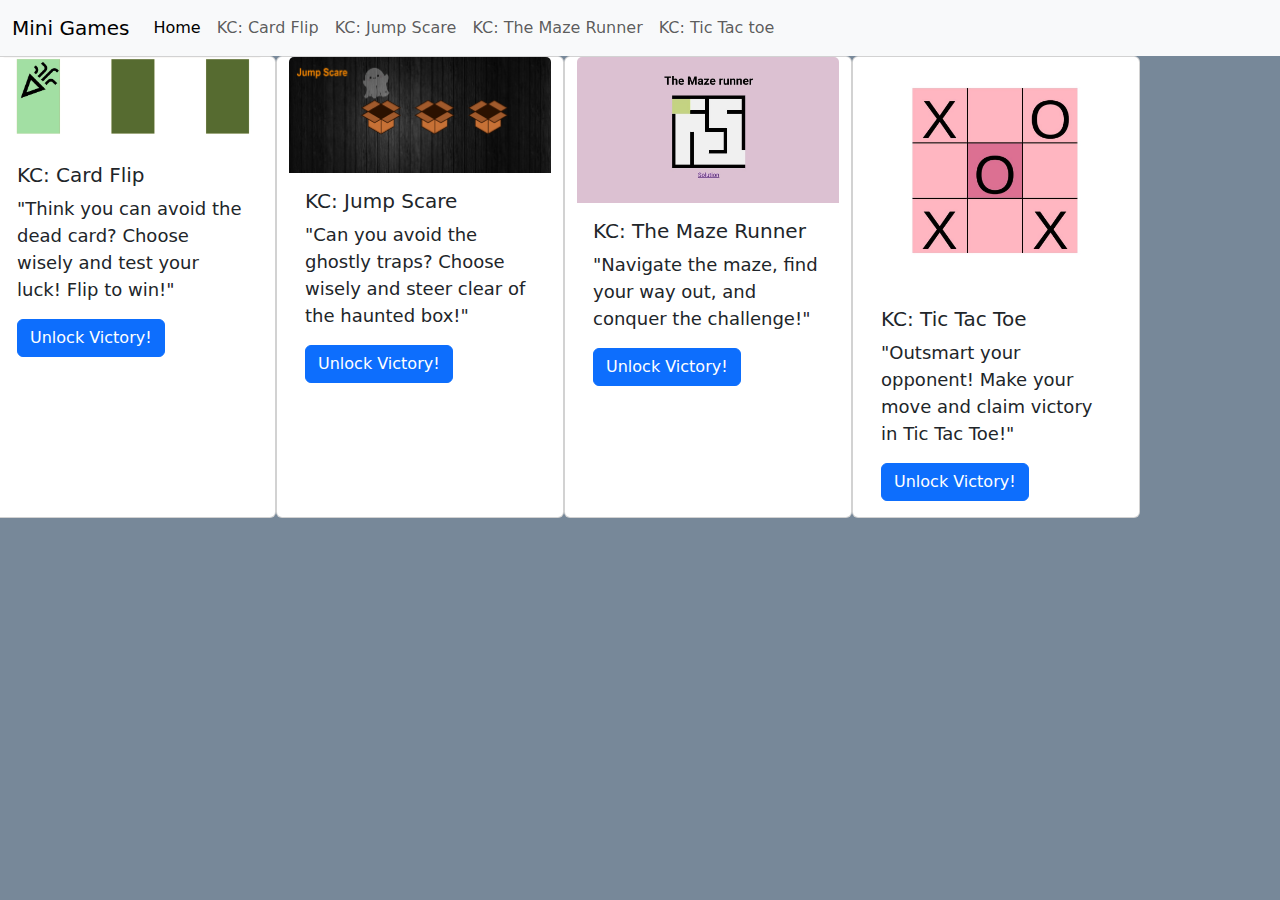
<file: index.html>
<!doctype html>
<html lang="en">
  <head>
    <meta charset="utf-8">
    <meta name="viewport" content="width=device-width, initial-scale=1">
    <title>Mini Game</title>
    <link href="https://cdn.jsdelivr.net/npm/bootstrap@5.3.3/dist/css/bootstrap.min.css" rel="stylesheet" integrity="sha384-QWTKZyjpPEjISv5WaRU9OFeRpok6YctnYmDr5pNlyT2bRjXh0JMhjY6hW+ALEwIH" crossorigin="anonymous">
    <link rel="stylesheet" href="styles.css">
  </head>
  <body>
    <nav class="navbar navbar-expand-lg bg-body-tertiary">
        <div class="container-fluid">
          <a class="navbar-brand" href="#">Mini Games</a>
          <button class="navbar-toggler" type="button" data-bs-toggle="collapse" data-bs-target="#navbarNavDropdown" aria-controls="navbarNavDropdown" aria-expanded="false" aria-label="Toggle navigation">
            <span class="navbar-toggler-icon"></span>
          </button>
          <div class="collapse navbar-collapse" id="navbarNavDropdown">
            <ul class="navbar-nav">
              <li class="nav-item">
                <a class="nav-link active" aria-current="page" href="index.html">Home</a>
              </li>
              <li class="nav-item">
                <a class="nav-link" href="games/card flip/index.html">KC: Card Flip</a>
              </li>
              <li class="nav-item">
                <a class="nav-link" href="games/jump scare/index.html">KC: Jump Scare</a>
              </li>
              <li class="nav-item">
                <a class="nav-link" href="games/the maze runner/index.html">KC: The Maze Runner</a>
              </li>
              <li class="nav-item">
                <a class="nav-link" href="games/tic tac toe/index.html">KC: Tic Tac toe</a>
              </li>
            </ul>
          </div>
        </div>
      </nav>
      <div class="row">
        <div class="card" style="width: 18rem;">
          <img src="images/Card Flip Game.jpg" class="card-img-top" alt="KC: Card Flip Game">
          <div class="card-body">
            <h5 class="card-title">KC: Card Flip</h5>
            <p class="card-text">"Think you can avoid the dead card? Choose wisely and test your luck! Flip to win!"</p>
            <a href="games/card flip/index.html" class="btn btn-primary">Unlock Victory!</a>
          </div>
        </div>
        <div class="card" style="width: 18rem;">
          <img src="images/Ghost Game.jpg" class="card-img-top" alt="KC: Jump Scare">
          <div class="card-body">
            <h5 class="card-title">KC: Jump Scare</h5>
            <p class="card-text">"Can you avoid the ghostly traps? Choose wisely and steer clear of the haunted box!"</p>
            <a href="games/jump scare/index.html" class="btn btn-primary">Unlock Victory!</a>
          </div>
        </div>
        <div class="card" style="width: 18rem;">
          <img src="images/Maze Game.jpg" class="card-img-top" alt="KC: The Maze Runner">
          <div class="card-body">
            <h5 class="card-title">KC: The Maze Runner</h5>
            <p class="card-text">"Navigate the maze, find your way out, and conquer the challenge!"</p>
            <a href="games/the maze runner/index.html" class="btn btn-primary">Unlock Victory!</a>
          </div>
        </div>
        <div class="card" style="width: 18rem;">
          <img src="images/tic tac toe.jpg" class="card-img-top" alt="KC: Tic Tac Toe">
          <div class="card-body">
            <h5 class="card-title">KC: Tic Tac Toe</h5>
            <p class="card-text">"Outsmart your opponent! Make your move and claim victory in Tic Tac Toe!"</p>
            <a href="games/tic tac toe/index.html" class="btn btn-primary">Unlock Victory!</a>
          </div>
        </div>
      </div>
    <script src="https://cdn.jsdelivr.net/npm/bootstrap@5.3.3/dist/js/bootstrap.bundle.min.js" integrity="sha384-YvpcrYf0tY3lHB60NNkmXc5s9fDVZLESaAA55NDzOxhy9GkcIdslK1eN7N6jIeHz" crossorigin="anonymous"></script>
  </body>
</html>
</file>
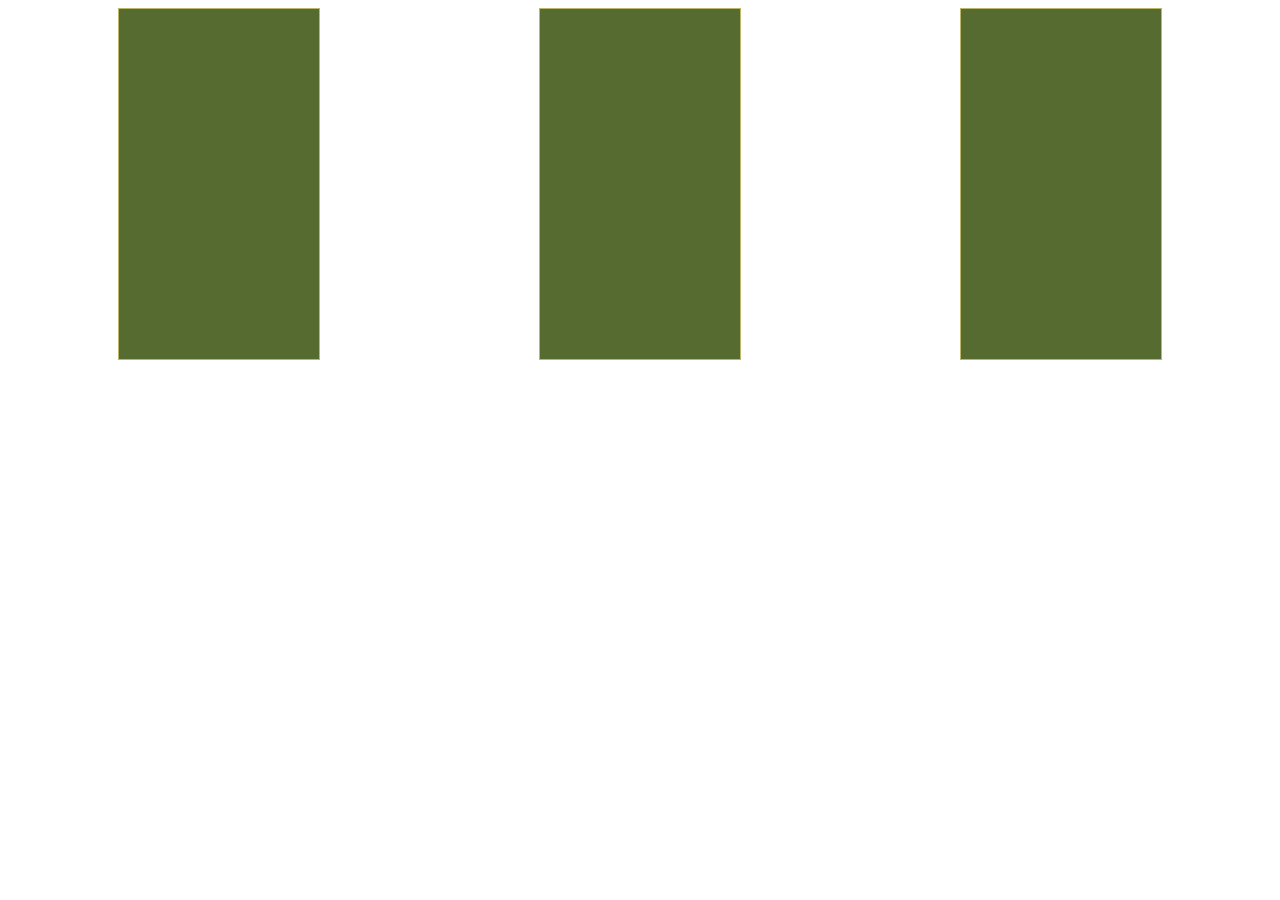
<file: games/card flip/index.html>
<!DOCTYPE html>
<html>
  <head>
    <title>Card Game</title>
    <link rel="stylesheet" href="styles.css" />
  </head>
  <body>
    <main>
      <div class="flip-card">
        <div class="flip-card-inner">
          <div class="flip-card-front"></div>
          <div class="flip-card-back win">
            <svg xmlns="http://www.w3.org/2000/svg" viewBox="0 -960 960 960" fill="black"><path d="m80-80 200-560 360 360L80-80Zm132-132 282-100-182-182-100 282Zm370-246-42-42 224-224q32-32 77-32t77 32l24 24-42 42-24-24q-14-14-35-14t-35 14L582-458ZM422-618l-42-42 24-24q14-14 14-34t-14-34l-26-26 42-42 26 26q32 32 32 76t-32 76l-24 24Zm80 80-42-42 144-144q14-14 14-35t-14-35l-64-64 42-42 64 64q32 32 32 77t-32 77L502-538Zm160 160-42-42 64-64q32-32 77-32t77 32l64 64-42 42-64-64q-14-14-35-14t-35 14l-64 64ZM212-212Z"/></svg>
          </div>
        </div>
      </div>

      <div class="flip-card">
        <div class="flip-card-inner">
          <div class="flip-card-front"></div>
          <div class="flip-card-back lose">
            <svg xmlns="http://www.w3.org/2000/svg" viewBox="0 -960 960 960" fill="black"><path d="M240-80v-170q-39-17-68.5-45.5t-50-64.5q-20.5-36-31-77T80-520q0-158 112-259t288-101q176 0 288 101t112 259q0 42-10.5 83t-31 77q-20.5 36-50 64.5T720-250v170H240Zm80-80h40v-80h80v80h80v-80h80v80h40v-142q38-9 67.5-30t50-50q20.5-29 31.5-64t11-74q0-125-88.5-202.5T480-800q-143 0-231.5 77.5T160-520q0 39 11 74t31.5 64q20.5 29 50.5 50t67 30v142Zm100-200h120l-60-120-60 120Zm-80-80q33 0 56.5-23.5T420-520q0-33-23.5-56.5T340-600q-33 0-56.5 23.5T260-520q0 33 23.5 56.5T340-440Zm280 0q33 0 56.5-23.5T700-520q0-33-23.5-56.5T620-600q-33 0-56.5 23.5T540-520q0 33 23.5 56.5T620-440ZM480-160Z"/></svg>
            </svg>
          </div>
        </div>
      </div>

      <div class="flip-card">
        <div class="flip-card-inner">
          <div class="flip-card-front"></div>
          <div class="flip-card-back lose">
            <svg xmlns="http://www.w3.org/2000/svg" viewBox="0 -960 960 960" fill="black"><path d="M240-80v-170q-39-17-68.5-45.5t-50-64.5q-20.5-36-31-77T80-520q0-158 112-259t288-101q176 0 288 101t112 259q0 42-10.5 83t-31 77q-20.5 36-50 64.5T720-250v170H240Zm80-80h40v-80h80v80h80v-80h80v80h40v-142q38-9 67.5-30t50-50q20.5-29 31.5-64t11-74q0-125-88.5-202.5T480-800q-143 0-231.5 77.5T160-520q0 39 11 74t31.5 64q20.5 29 50.5 50t67 30v142Zm100-200h120l-60-120-60 120Zm-80-80q33 0 56.5-23.5T420-520q0-33-23.5-56.5T340-600q-33 0-56.5 23.5T260-520q0 33 23.5 56.5T340-440Zm280 0q33 0 56.5-23.5T700-520q0-33-23.5-56.5T620-600q-33 0-56.5 23.5T540-520q0 33 23.5 56.5T620-440ZM480-160Z"/></svg>
            </svg>
          </div>
        </div>
      </div>
    </main>
  </body>
</html>
</file>
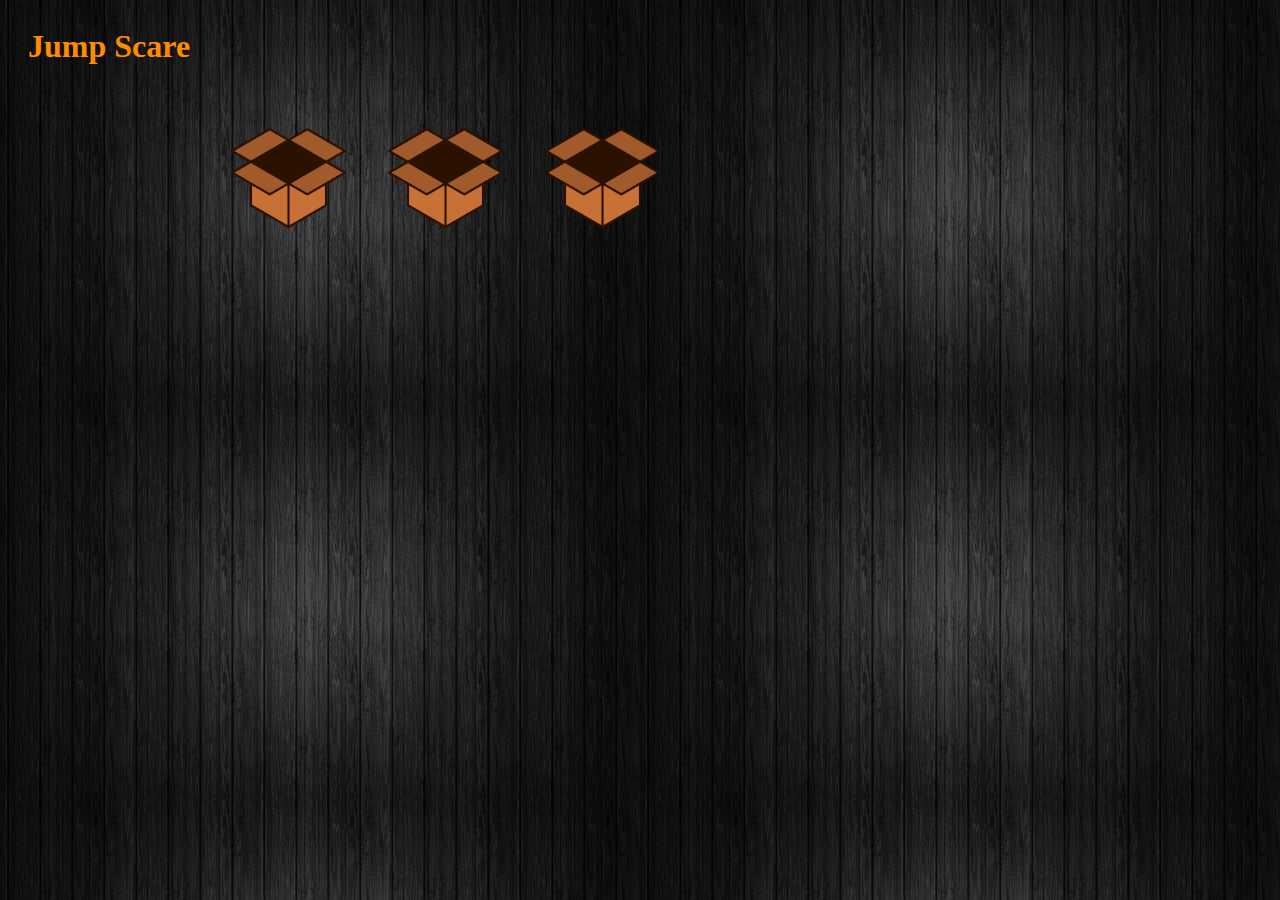
<file: games/jump scare/index.html>
<!DOCTYPE html>
<html lang="en">
  <head>
    <meta charset="UTF-8" />
    <meta name="viewport" content="width=device-width, initial-scale=1.0" />
    <meta http-equiv="X-UA-Compatible" content="ie=edge" />
    <title>HTML + CSS</title>
    <link rel="stylesheet" href="styles.css" />
  </head>
  <body>
    <h1>Jump Scare</h1>

    <div>
      <div class="ghost-wrapper">
        <img id="ghost1" class="ghost hide" src="images/ghost.png" />
      </div>
      <img
        id="box1"
        src="images/box.png"
        onmouseover="hoverBox(1)"
        onmouseout="reset()"
      />
    </div>
    <div>
      <div class="ghost-wrapper">
        <img id="ghost2" class="ghost hide" src="images/ghost.png" />
      </div>
      <img
        id="box2"
        src="images/box.png"
        onmouseover="hoverBox(2)"
        onmouseout="reset()"
      />
    </div>
    <div>
      <div class="ghost-wrapper">
        <img id="ghost3" class="ghost hide" src="images/ghost.png" />
      </div>
      <img
        id="box3 "
        src="images/box.png"
        onmouseover="hoverBox(3)"
        onmouseout="reset()"
      />
    </div>

    <script src="games.js"></script>
  </body>
</html>
</file>
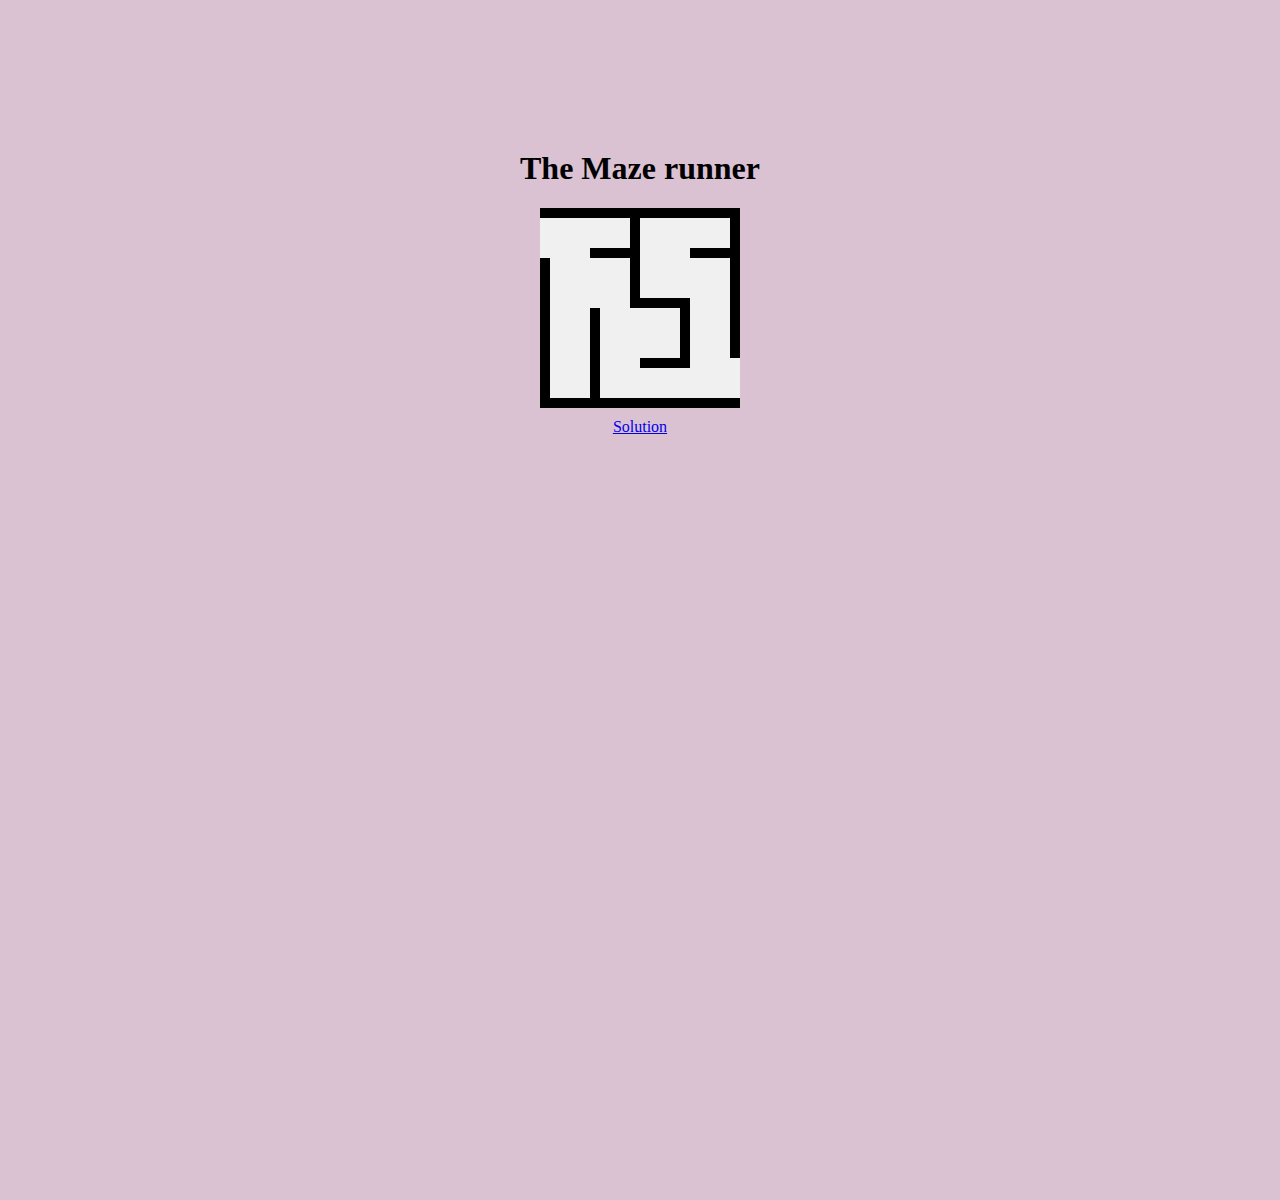
<file: games/the maze runner/index.html>
<!DOCTYPE html>
<!--  
Author: Kulthida Chanana
File Name: index.html
Date: 08/29/2024
-->
<html lang="en">
  <head>
    <meta charset="UTF-8" />
    <meta name="viewport" content="width=device-width, initial-scale=1.0" />
    <meta http-equiv="X-UA-Compatible" content="ie=edge" />
    <title>Index</title>
    <link rel="stylesheet" href="styles.css" />
  </head>
  <body>
    <main>
      <h1>The Maze runner</h1>
      <div class="maze">
        <div class="row">
          <div class="block wall-top"></div>
          <div class="block wall-top wall-right wall-bottom"></div>
          <div class="block wall-top"></div>
          <div class="block wall-top wall-right wall-bottom"></div>
        </div>
        <div class="row">
          <div class="block wall-left"></div>
          <div class="block wall-right"></div>
          <div class="block wall-bottom"></div>
          <div class="block wall-right"></div>
        </div>
        <div class="row">
          <div class="block wall-left"></div>
          <div class="block wall-left"></div>
          <div class="block wall-right"></div>
          <div class="block wall-right"></div>
        </div>
        <div class="row">
          <div class="block wall-left wall-bottom"></div>
          <div class="block wall-left wall-bottom"></div>
          <div class="block wall-top wall-bottom"></div>
          <div class="block wall-bottom"></div>
        </div>
      </div>
    </main>
    <header>
      <nav>
        <a href="solution.html">Solution</a>
      </nav>
    </header>
  </body>
</html>
</file>
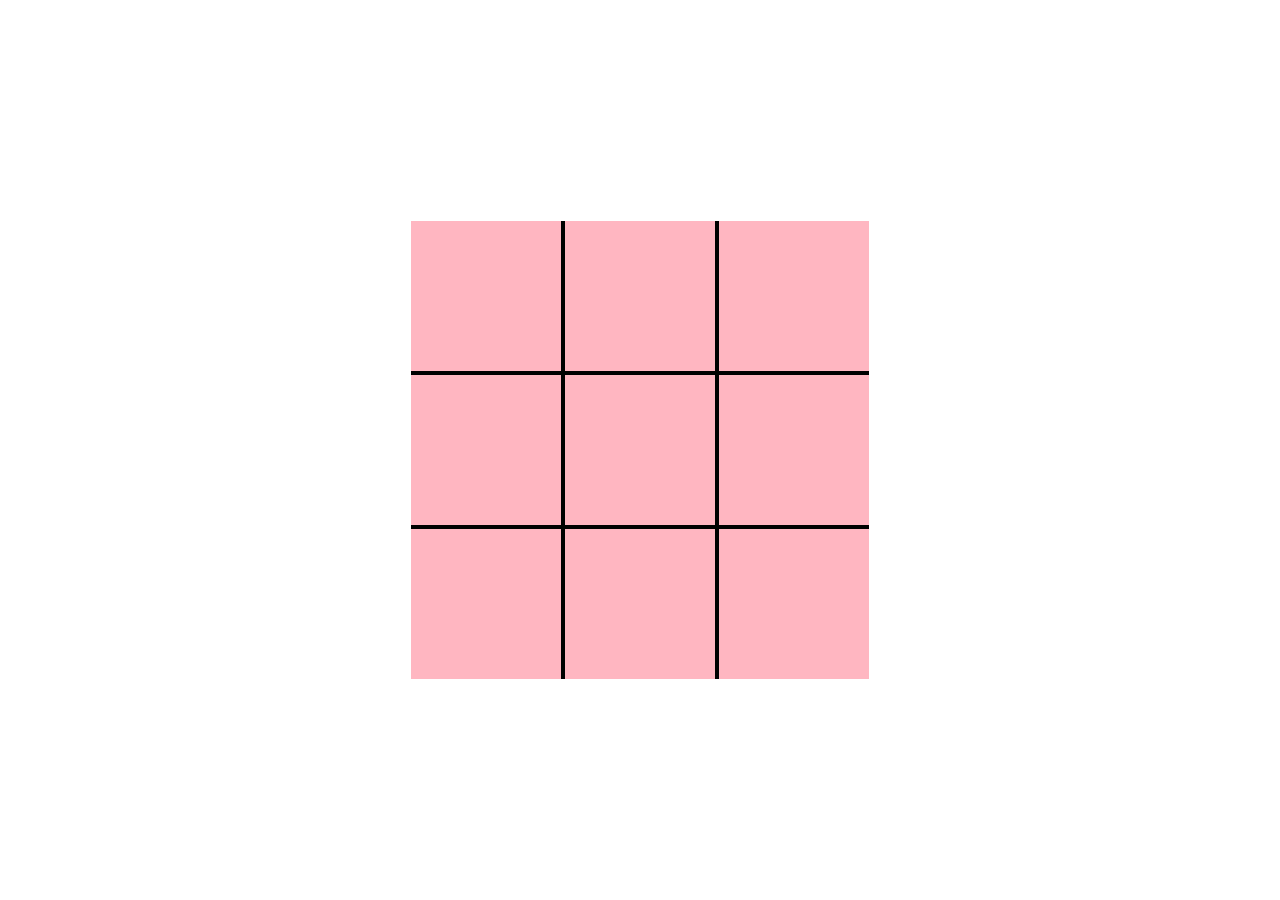
<file: games/tic tac toe/index.html>
<!DOCTYPE html>
<html lang="en">
  <head>
    <meta charset="UTF-8" />
    <meta name="viewport" content="width=device-width, initial-scale=1.0" />
    <meta http-equiv="X-UA-Compatible" content="ie=edge" />
    <title>HTML + CSS</title>
    <link rel="stylesheet" href="styles.css" />

    <script src="jquery-3.7.1.slim.min.js"></script>
    <script src="tictactoe.script.js"></script>
  </head>
  <body>
    <!--tic tac toe game-->
    <main>
      <div class="row">
        <div class="square bbottom bright"></div>
        <div class="square bleft bbottom bright"></div>
        <div class="square bleft bbottom"></div>
      </div>
      <div class="row">
        <div class="square btop bright bbottom"></div>
        <div class="square btop bright bbottom bleft"></div>
        <div class="square btop bbottom bleft"></div>
      </div>
      <div class="row">
        <div class="square btop bright"></div>
        <div class="square btop bright bleft"></div>
        <div class="square btop bleft"></div>
      </div>
    </main>
  </body>
</html>
</file>
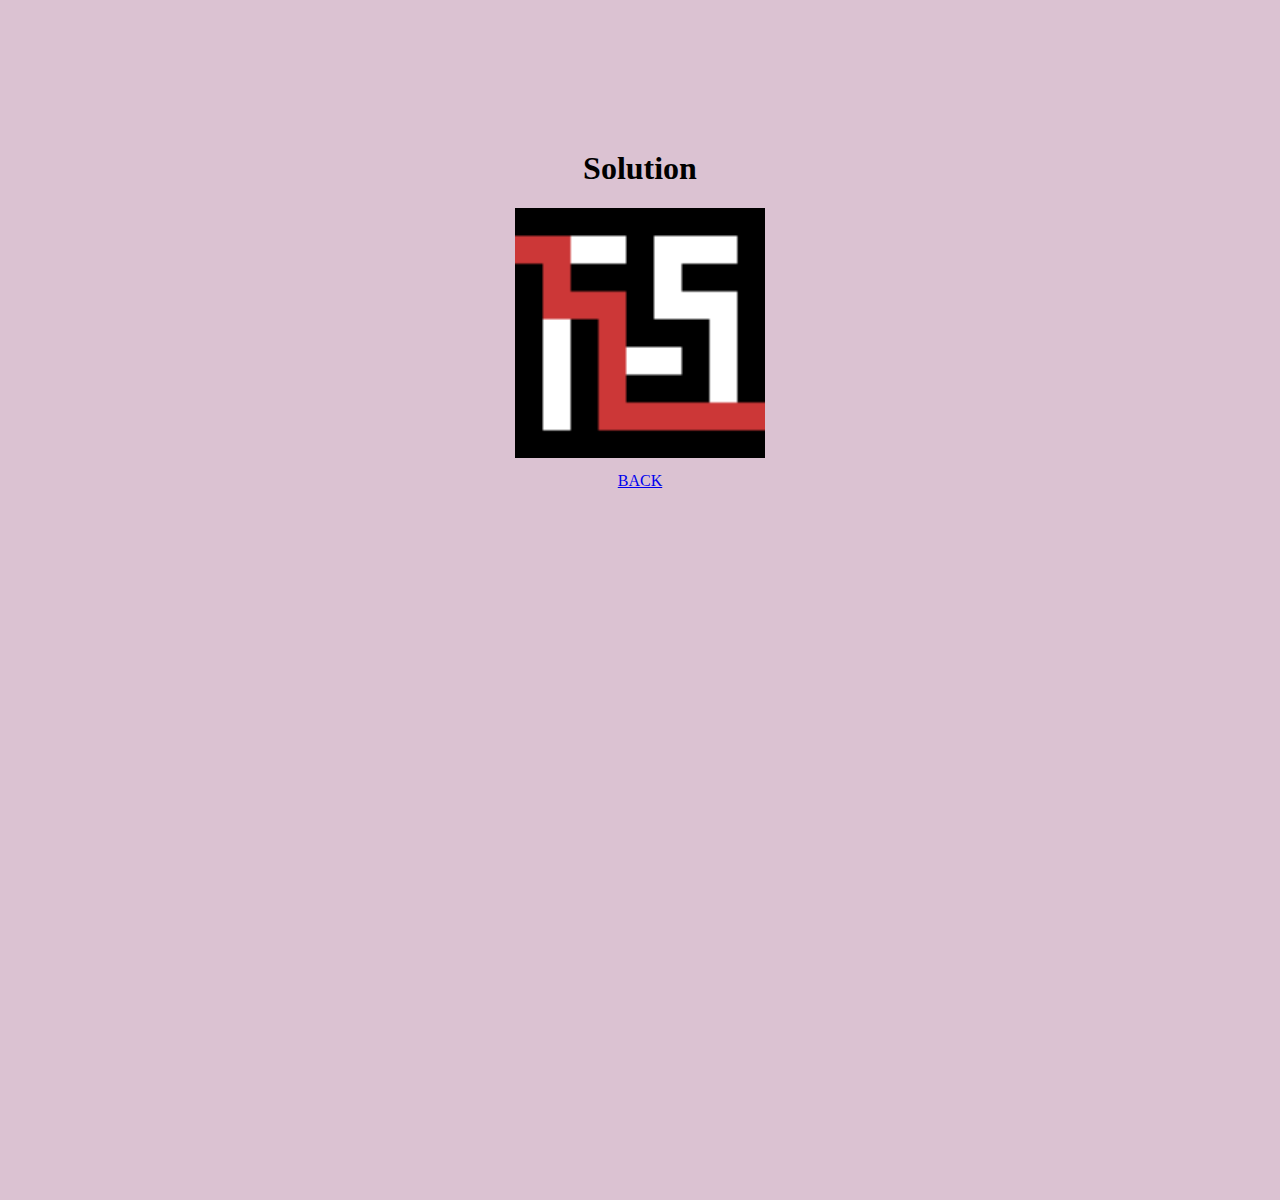
<file: games/the maze runner/solution.html>
<!DOCTYPE html>
<!--  
Author: Kulthida Chanana
File Name: solution.html
Date: 08/29/2024
-->
<html lang="en">
  <head>
    <meta charset="UTF-8" />
    <meta name="viewport" content="width=device-width, initial-scale=1.0" />
    <meta http-equiv="X-UA-Compatible" content="ie=edge" />
    <title>Solution</title>
    <link rel="stylesheet" href="styles.css" />
  </head>
  <body>
    <main style="text-align: center">
      <h1>Solution</h1>
      <img src="images/solution.png" width="250" height="250" />
    </main>

    <header>
      <a href="index.html">BACK</a>
    </header>
  </body>
</html>
</file>
<file: styles.css>
body {
  background-color: lightslategray; 
}

.card {
  display: flex;
  justify-content: center;
  align-items: center;
  font-size: 18px;
}
</file>
<file: games/card flip/styles.css>
main {
  display: flex;
  justify-content: space-around;
}

.flip-card {
  width: 200px;
  height: 350px;
  border: 1px solid darkkhaki;
  background-color: transparent;
  perspective: 10000px;
}

.flip-card-inner,
.flip-card-front,
.flip-card-back {
  width: 100%;
  height: 100%;
}

.flip-card-inner {
  position: relative;
  transition: transform 0.8s;
  transform-style: preserve-3d;
}

.flip-card:hover .flip-card-inner {
  transform: rotateY(180deg);
}

.flip-card-front,
.flip-card-back {
  position: absolute;
  backface-visibility: hidden;
  -webkit-backface-visibility: hidden;
}

.flip-card-front {
  background-color: darkolivegreen;
}

.flip-card-back {
  transform: rotateY(180deg);
}

.flip-card-back.lose {
  background-color: rgb(218, 132, 132);
}

.flip-card-back.win {
  background-color: rgb(162, 223, 162);
}
</file>
<file: games/jump scare/styles.css>
h1 {
    text-decoration: none;
    text-align: center;
    color: darkorange;
    margin: 20px;
  }
  
  body {
    background-color: black;
    background-image: url(images/wood-1759566_640.jpg);
    display: flex;
  }
  
  body > div {
    display: flex;
    flex-direction: column;
    margin: 20px;
  }
  
  .ghost-wrapper {
    height: 100px;
  }
  
  img {
    height: 100px;
  }
  
  .ghost {
    opacity: 0.3;
  }
  
  .hide {
    display: none;
  }
</file>
<file: games/the maze runner/styles.css>
/*  
Author: Kulthida Chanana
File Name: styles.css
Date: 08/29/2024
*/

body {
  justify-content: center;
  align-items: center;
  height: 100vh;
  margin-top: 150px;
  margin-bottom: 150px;
  margin-right: 150px;
  margin-left: 150px;
  background-color: #ab70966d;
  cursor: url("images/therunningman.png"), auto;
}

.maze {
  display: flex;
  flex-direction: column;
  align-items: center;
}

.row {
  display: flex;
}

.block {
  width: 50px;
  height: 50px;
  box-sizing: border-box;
}

.block.wall-top {
  border-top: 10px solid #000;
}

.block.wall-left {
  border-left: 10px solid #000;
}

.block.wall-right {
  border-right: 10px solid #000;
}

.block.wall-bottom {
  border-bottom: 10px solid #000;
}

.block {
  background-color: #f0f0f0;
}

.block:hover {
  background-color: #c4d381;
}

h1 {
  color: black;
  font-family: Roboto;
  text-align: center;
}

header {
  display: block;
  text-align: center;
  color: black;
  font-family: roboto;
  margin: 10px;
}
</file>
<file: games/tic tac toe/styles.css>
h1 {
  text-decoration: none;
}

html,
body {
  height: 100%;
  margin: 0;
  display: grid;
  place-items: center;
}

.square {
  width: 150px;
  height: 150px;
  background-color: lightpink;
  font-family: Arial, Helvetica, sans-serif;
  font-size: 150px;
  text-align: center;
}

.square:hover {
  background-color: palevioletred;
  cursor: pointer;
}

.row {
  display: flex;
}

/**border color**/
.bleft {
  border-left: 2px black solid;
}

.bright {
  border-right: 2px black solid;
}

.btop {
  border-top: 2px black solid;
}

.bbottom {
  border-bottom: 2px black solid;
}
</file>
